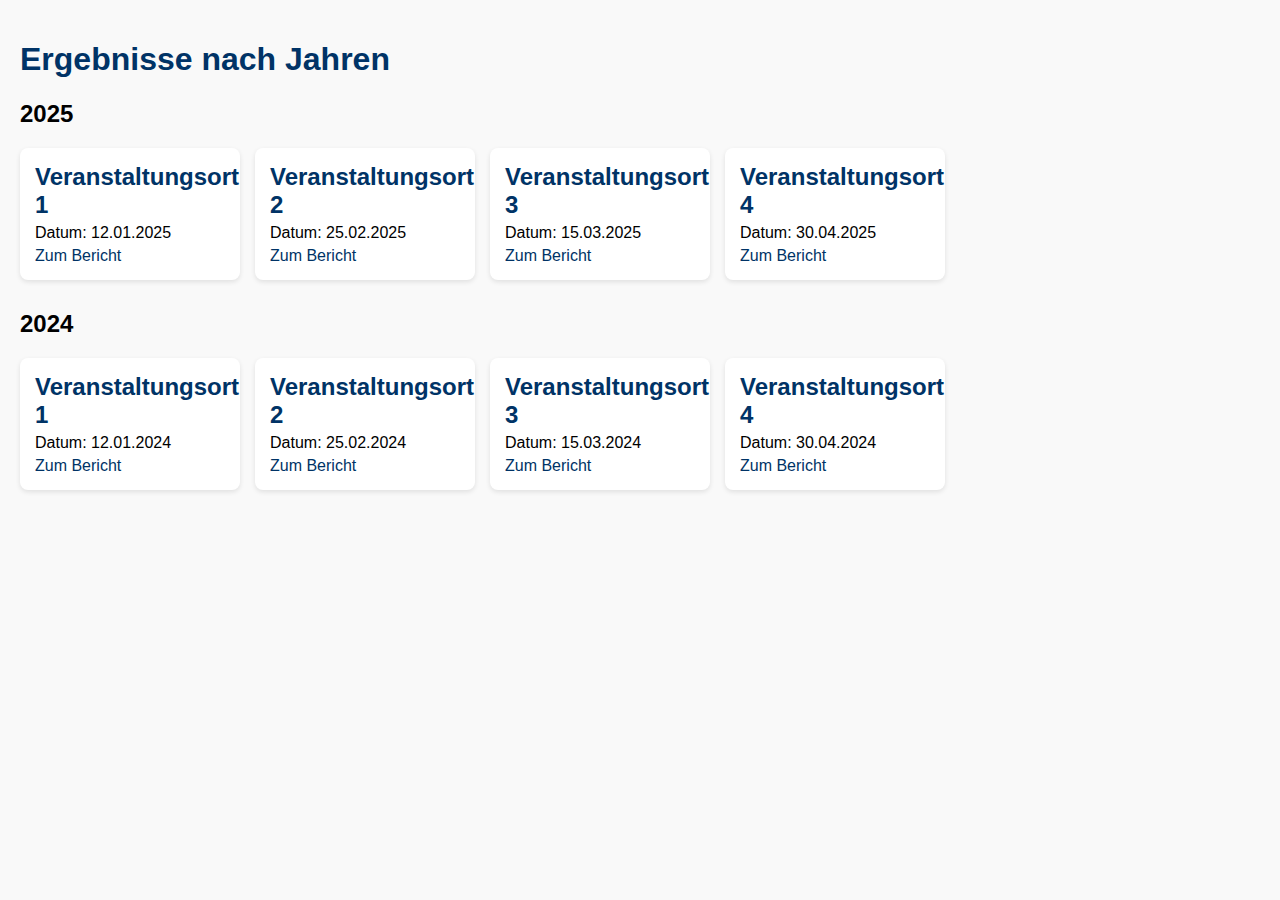
<file: Ergebnisse.html>
<!DOCTYPE html>
<html lang="de">
<head>
    <meta charset="UTF-8">
    <meta name="viewport" content="width=device-width, initial-scale=1.0">
    <title>Ergebnisse - Nordostcup</title>
    <style>
        body {
            font-family: Arial, sans-serif;
            margin: 0;
            padding: 20px;
            background-color: #f9f9f9;
        }
        h1 {
            color: #003366;
        }
        .year-section {
            margin-bottom: 30px;
        }
        .event-container {
            display: flex;
            gap: 15px;
            flex-wrap: wrap;
        }
        .event {
            background-color: white;
            border-radius: 8px;
            box-shadow: 0 2px 5px rgba(0, 0, 0, 0.1);
            padding: 15px;
            min-width: 220px;
            max-width: 220px;
            box-sizing: border-box;
        }
        .event h2 {
            margin: 0 0 5px 0;
            color: #003366;
        }
        .event p {
            margin: 5px 0;
        }
        .event a {
            color: #003366;
            text-decoration: none;
        }
        .event a:hover {
            text-decoration: underline;
        }
    </style>
</head>
<body>
    <h1>Ergebnisse nach Jahren</h1>

    <div class="year-section">
        <h2>2025</h2>
        <div class="event-container">
            <div class="event">
                <h2>Veranstaltungsort 1</h2>
                <p>Datum: 12.01.2025</p>
                <a href="bericht_2025_1.pdf">Zum Bericht</a>
            </div>
            <div class="event">
                <h2>Veranstaltungsort 2</h2>
                <p>Datum: 25.02.2025</p>
                <a href="bericht_2025_2.pdf">Zum Bericht</a>
            </div>
            <div class="event">
                <h2>Veranstaltungsort 3</h2>
                <p>Datum: 15.03.2025</p>
                <a href="bericht_2025_3.pdf">Zum Bericht</a>
            </div>
            <div class="event">
                <h2>Veranstaltungsort 4</h2>
                <p>Datum: 30.04.2025</p>
                <a href="bericht_2025_4.pdf">Zum Bericht</a>
            </div>
        </div>
    </div>

    <div class="year-section">
        <h2>2024</h2>
        <div class="event-container">
            <div class="event">
                <h2>Veranstaltungsort 1</h2>
                <p>Datum: 12.01.2024</p>
                <a href="bericht_2025_1.pdf">Zum Bericht</a>
            </div>
            <div class="event">
                <h2>Veranstaltungsort 2</h2>
                <p>Datum: 25.02.2024</p>
                <a href="bericht_2025_2.pdf">Zum Bericht</a>
            </div>
            <div class="event">
                <h2>Veranstaltungsort 3</h2>
                <p>Datum: 15.03.2024</p>
                <a href="bericht_2025_3.pdf">Zum Bericht</a>
            </div>
            <div class="event">
                <h2>Veranstaltungsort 4</h2>
                <p>Datum: 30.04.2024</p>
                <a href="bericht_2025_4.pdf">Zum Bericht</a>
            </div>
        </div>
    </div>
    <!-- Weitere Jahre einfach hinzufügen -->
</body>
</html>
</file>
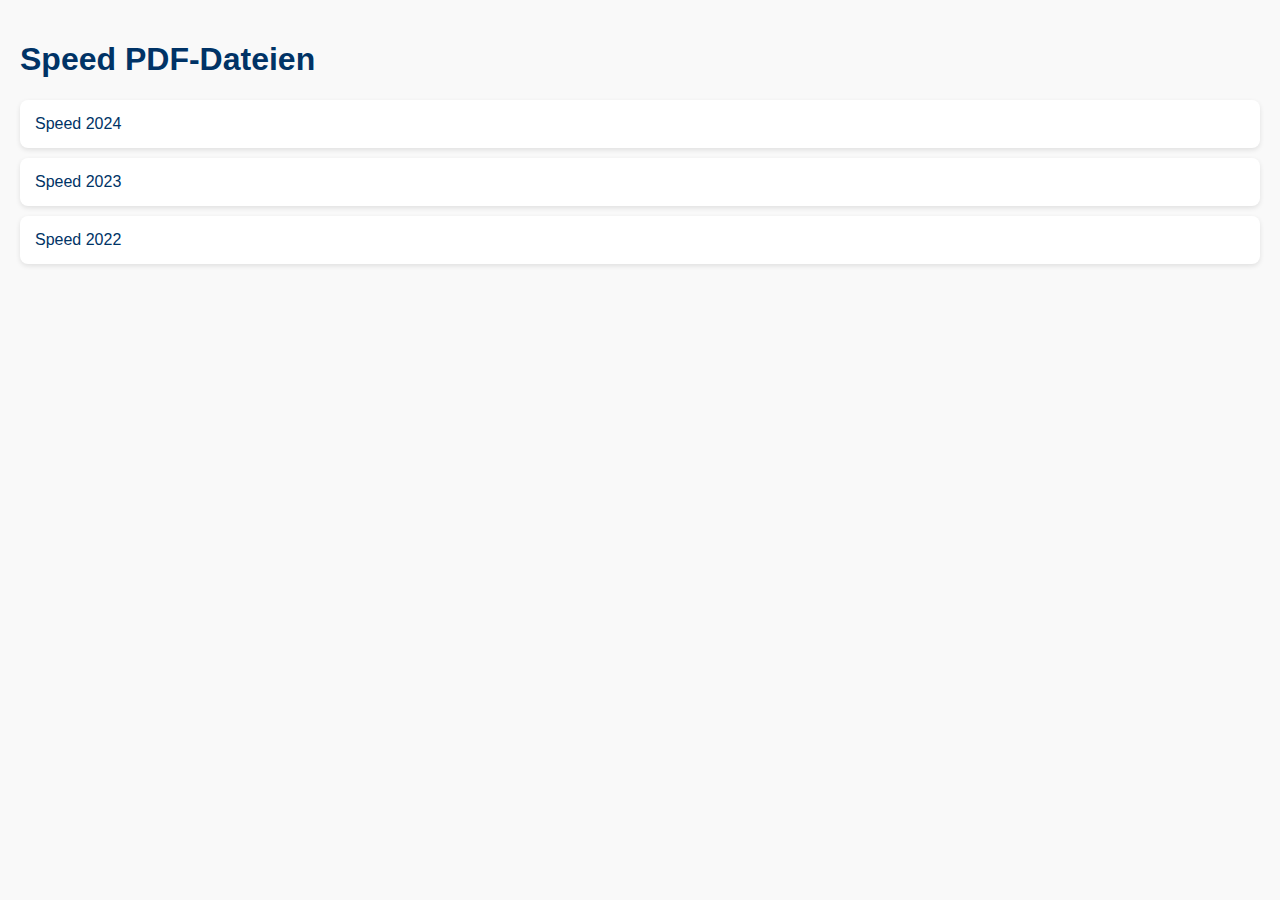
<file: Speed.html>
<!DOCTYPE html>
<html lang="de">
<head>
    <meta charset="UTF-8">
    <meta name="viewport" content="width=device-width, initial-scale=1.0">
    <title>Speed - Nordostcup</title>
    <style>
        body {
            font-family: Arial, sans-serif;
            margin: 0;
            padding: 20px;
            background-color: #f9f9f9;
        }
        h1 {
            color: #003366;
        }
        .pdf-container {
            display: flex;
            flex-direction: column;
            gap: 10px;
        }
        .pdf-link {
            background-color: white;
            border-radius: 8px;
            box-shadow: 0 2px 5px rgba(0, 0, 0, 0.1);
            padding: 15px;
            text-decoration: none;
            color: #003366;
        }
        .pdf-link:hover {
            background-color: #e6f2ff;
        }
    </style>
</head>
<body>
    <h1>Speed PDF-Dateien</h1>
    <div class="pdf-container">
        <a href="speed_2024.pdf" class="pdf-link">Speed 2024</a>
        <a href="speed_2023.pdf" class="pdf-link">Speed 2023</a>
        <a href="speed_2022.pdf" class="pdf-link">Speed 2022</a>
        <!-- Weitere Jahre können hier einfach ergänzt werden -->
    </div>
</body>
</html>
</file>
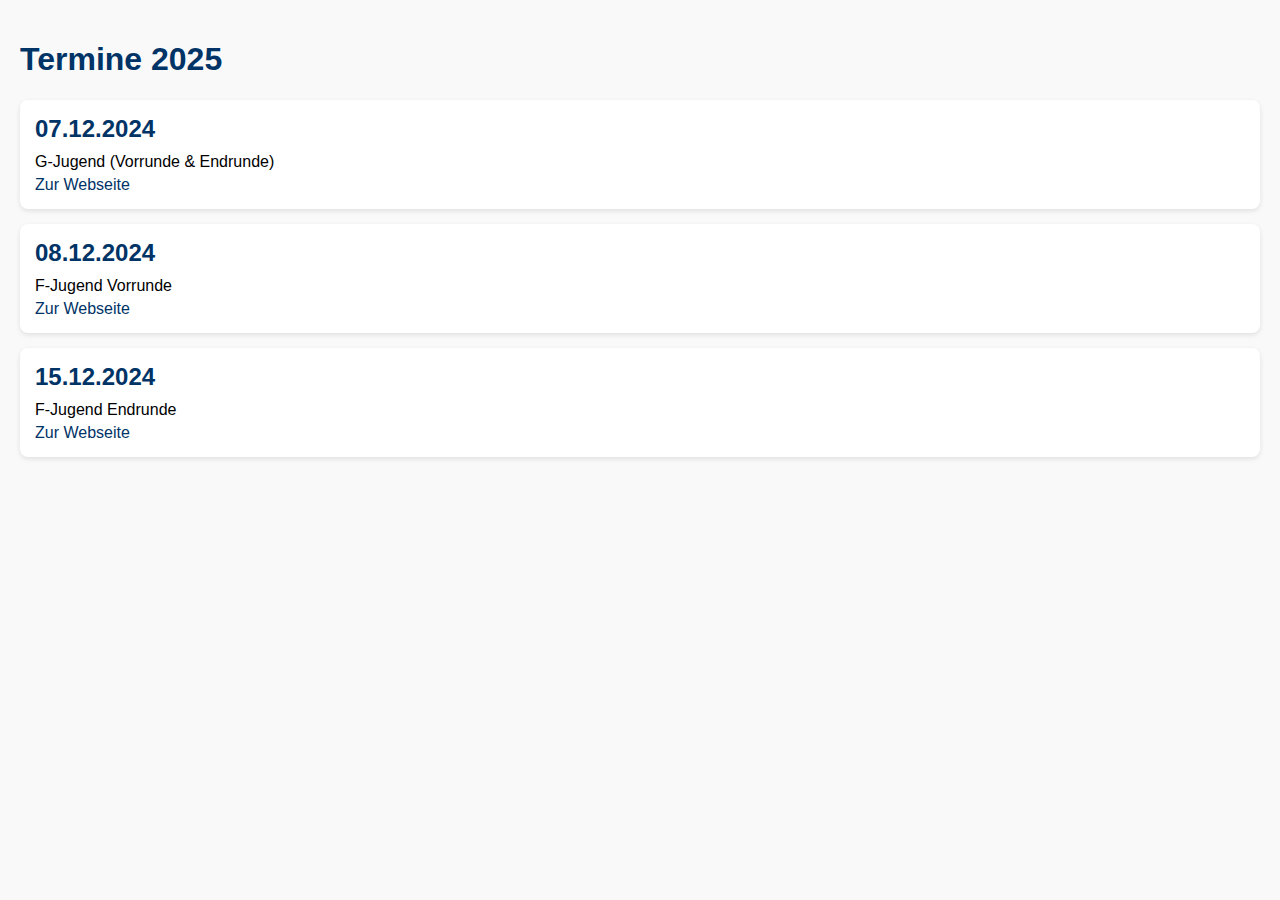
<file: Termine.html>
<!DOCTYPE html>
<html lang="de">
<head>
    <meta charset="UTF-8">
    <meta name="viewport" content="width=device-width, initial-scale=1.0">
    <title>Termine - Nordostcup</title>
    <style>
        body {
            font-family: Arial, sans-serif;
            margin: 0;
            padding: 20px;
            background-color: #f9f9f9;
        }
        h1 {
            color: #003366;
        }
        .termine-container {
            display: flex;
            flex-direction: column;
            gap: 15px;
        }
        .termin {
            background-color: white;
            border-radius: 8px;
            box-shadow: 0 2px 5px rgba(0, 0, 0, 0.1);
            padding: 15px;
        }
        .termin h2 {
            margin: 0 0 10px 0;
            color: #003366;
        }
        .termin p {
            margin: 5px 0;
        }
        .termin a {
            color: #003366;
            text-decoration: none;
        }
        .termin a:hover {
            text-decoration: underline;
        }
    </style>
</head>
<body>
    <h1>Termine 2025</h1>
    <div class="termine-container">
        <div class="termin">
            <h2>07.12.2024</h2>
            <p>G-Jugend (Vorrunde & Endrunde)</p>
            <a href="https://example.com">Zur Webseite</a>
        </div>
        <div class="termin">
            <h2>08.12.2024</h2>
            <p>F-Jugend Vorrunde</p>
            <a href="https://example.com">Zur Webseite</a>
        </div>
        <div class="termin">
            <h2>15.12.2024</h2>
            <p>F-Jugend Endrunde</p>
            <a href="https://example.com">Zur Webseite</a>
        </div>
        <!-- Weitere Termine können hier einfach ergänzt werden -->
    </div>
</body>
</html>
</file>
